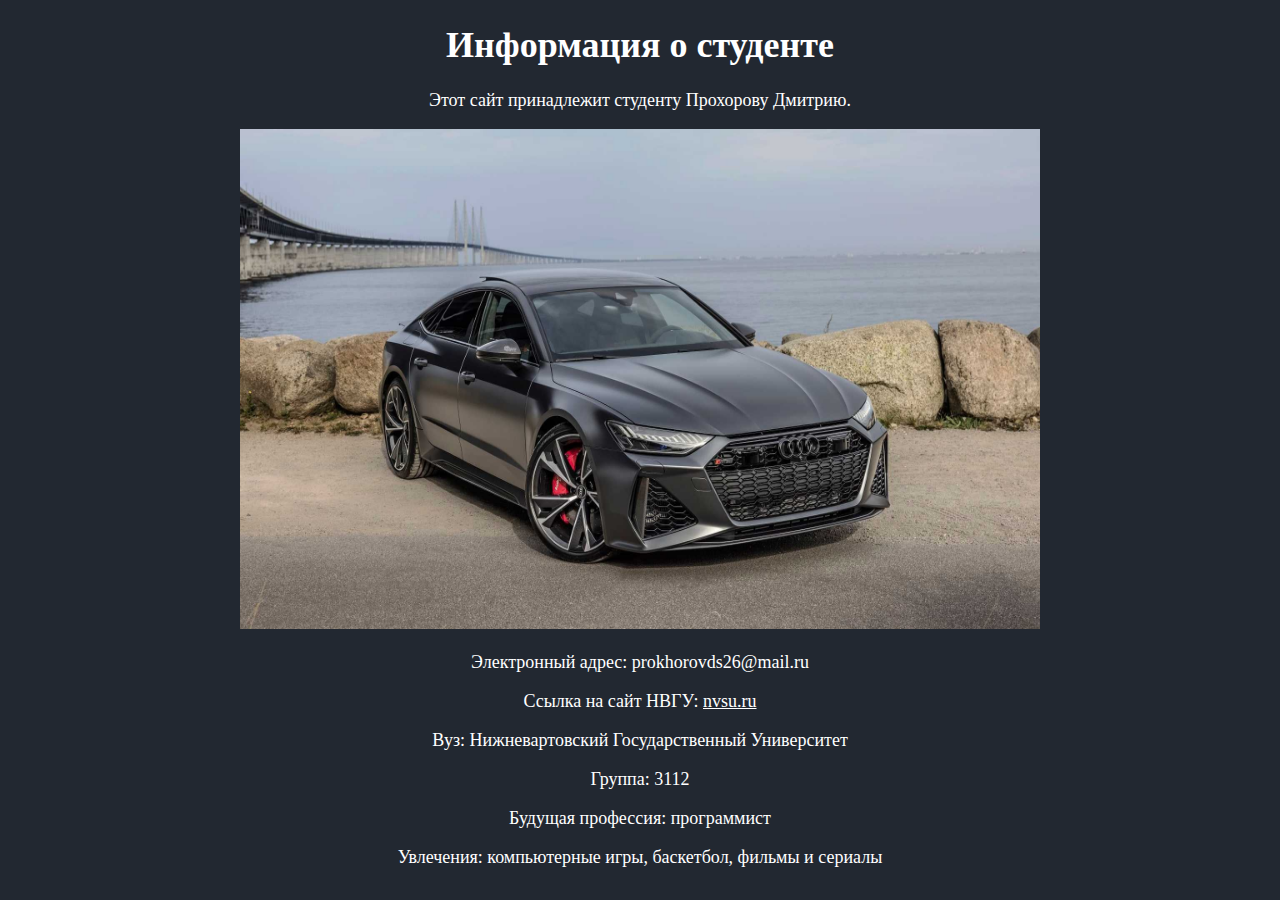
<file: index.html>
<!DOCTYPE html>
<html lang="ru">
<head>
    <meta charset="UTF-8">
    <meta name="viewport" content="width=device-width, initial-scale=1.0">
    <link rel="stylesheet" href="css/style.css">
    <title>Страница студента</title>
</head>
<body>

<h1>Информация о студенте</h1>
<p>Этот сайт принадлежит студенту Прохорову Дмитрию.</p>
<img src="img/rs7.jpg" alt="Фото Прохорова Дмитрия" width="800" height="500">

<p>Электронный адрес: prokhorovds26@mail.ru</p>

<p>Ссылка на сайт НВГУ: <a href="https://nvsu.ru/">nvsu.ru</a></p>

<p>Вуз: Нижневартовский Государственный Университет</p>

<p>Группа: 3112</p>

<p>Будущая профессия: программист</p>

<p>Увлечения: компьютерные игры, баскетбол, фильмы и сериалы</p>

</body>
</html>
</file>
<file: css/style.css>
body {
    font-size: large;
    background-color: rgb(34, 40, 49);
    -webkit-text-fill-color: white;
    text-align: center;
}
</file>
